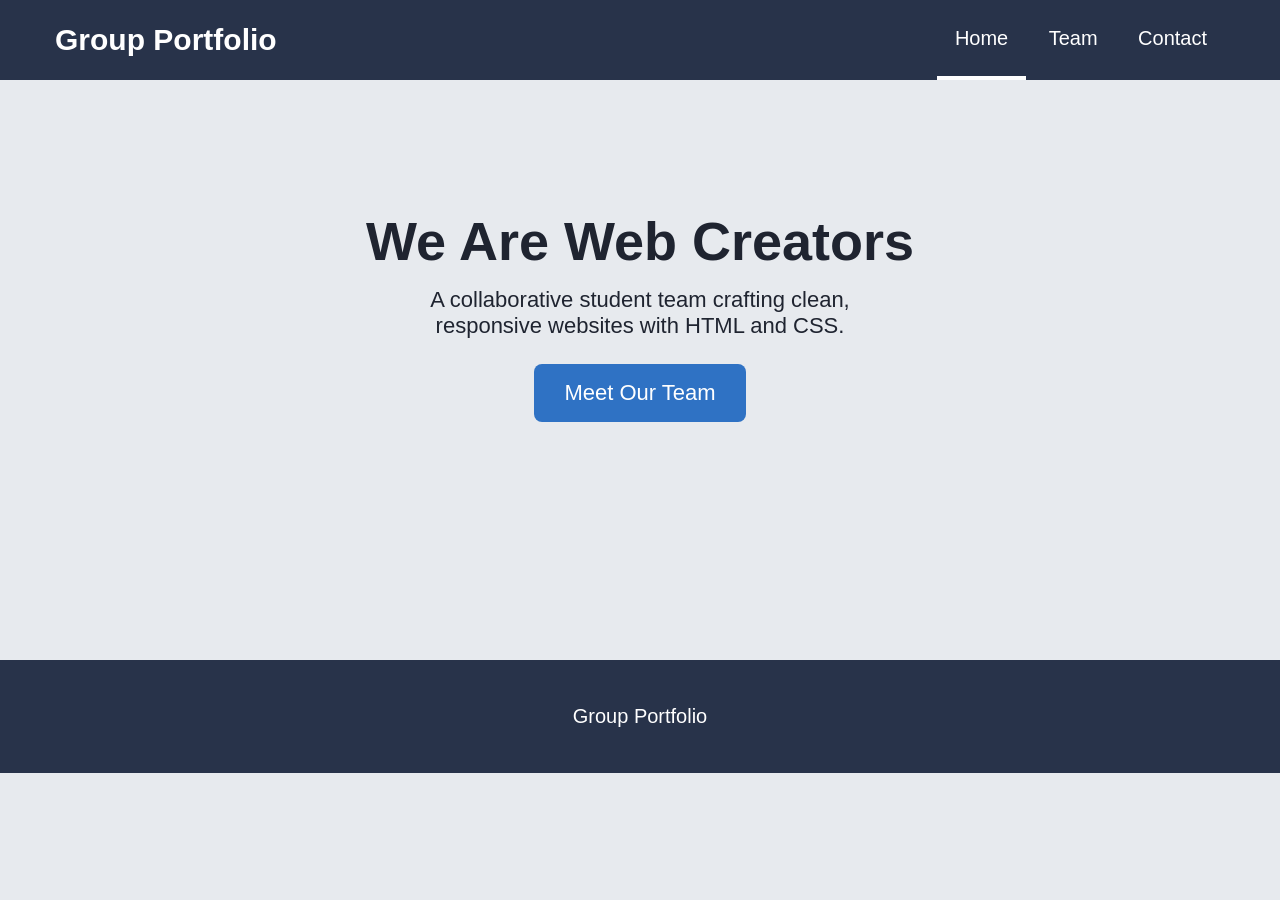
<file: index.html>
<!DOCTYPE html>
<html lang="en">
<head>
  <meta charset="UTF-8">
  <meta name="viewport" content="width=device-width, initial-scale=1.0">
  <title>Group Portfolio</title>
  <link rel="stylesheet" href="style.css">
</head>
<body>

  <!-- HEADER (same on every page; only the "active" class moves) -->
  <header>
    <div class="logo">Group Portfolio</div>
    <nav>
      <a href="index.html" class="active">Home</a>
      <a href="team.html">Team</a>
      <a href="contact.html">Contact</a>
    </nav>
  </header>

  <!-- MAIN: home page content -->
  <main class="hero">
    <h1>We Are Web Creators</h1>
    <p>A collaborative student team crafting clean, responsive websites with HTML and CSS.</p>
    <a href="team.html" class="btn">Meet Our Team</a>
  </main>

  <!-- FOOTER (same on every page) -->
  <footer>
    <p>Group Portfolio</p>
  </footer>

</body>
</html>
</file>
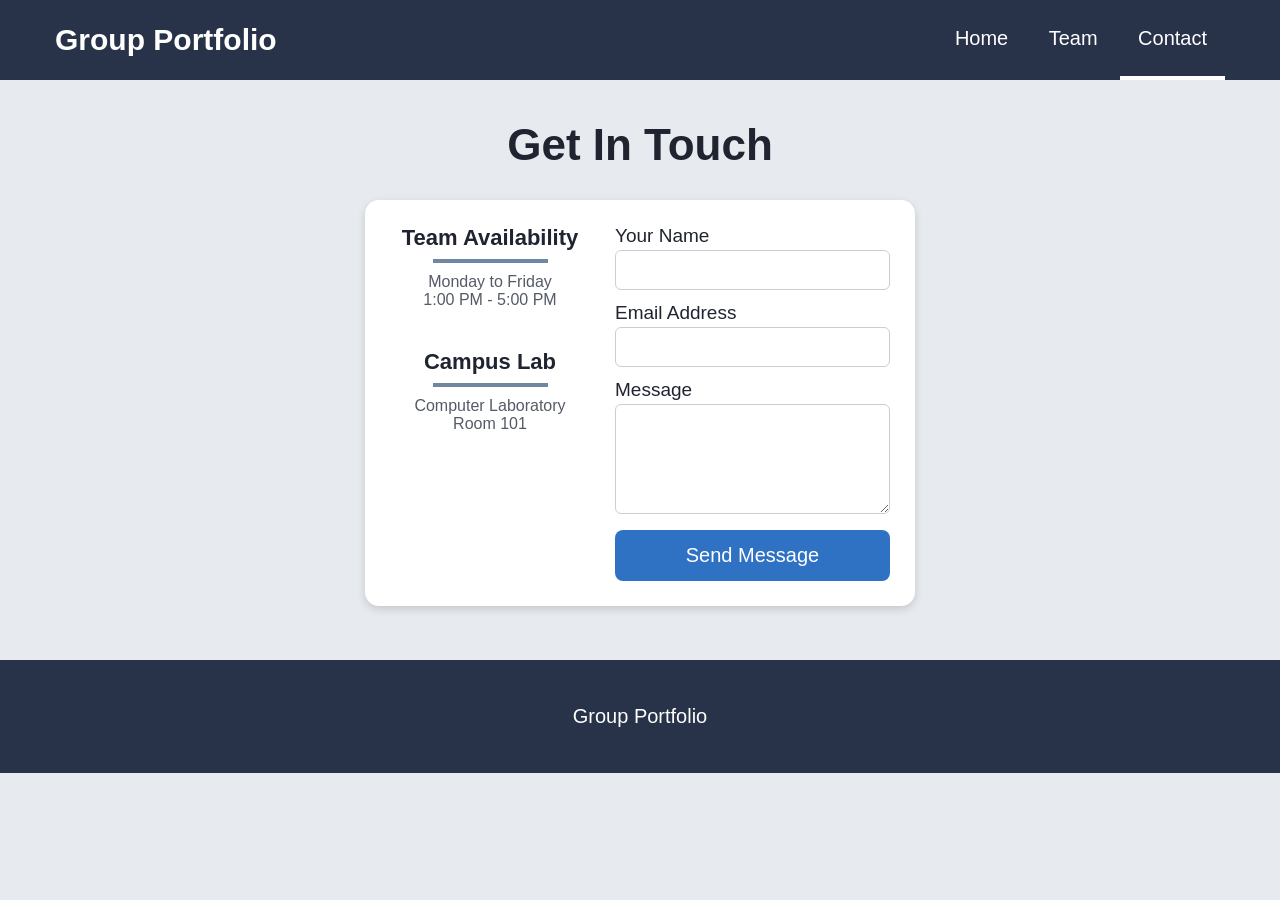
<file: contact.html>
<!DOCTYPE html>
<html lang="en">
<head>
  <meta charset="UTF-8">
  <meta name="viewport" content="width=device-width, initial-scale=1.0">
  <title>Group Portfolio</title>
  <link rel="stylesheet" href="style.css">
</head>
<body>

  <!-- HEADER (same on every page; only the "active" class moves) -->
  <header>
    <div class="logo">Group Portfolio</div>
    <nav>
      <a href="index.html">Home</a>
      <a href="team.html">Team</a>
      <a href="contact.html" class="active">Contact</a>
    </nav>
  </header>

  <!-- MAIN: contact page content -->
  <main>
    <h1>Get In Touch</h1>

    <div class="contact-box">

      <!-- LEFT column: availability / location -->
      <div class="info-column">
        <h3>Team Availability</h3>
        <div class="bar"></div>
        <p>Monday to Friday<br>1:00 PM - 5:00 PM</p>

        <h3>Campus Lab</h3>
        <div class="bar"></div>
        <p>Computer Laboratory<br>Room 101</p>
      </div>

      <!-- RIGHT column: inquiry form -->
      <div class="form-column">
        <form action="#" method="post">
          <label for="name">Your Name</label>
          <input type="text" id="name" name="name" required>

          <label for="email">Email Address</label>
          <input type="email" id="email" name="email" required>

          <label for="message">Message</label>
          <textarea id="message" name="message" required></textarea>

          <button type="submit">Send Message</button>
        </form>
      </div>

    </div>
  </main>

  <!-- FOOTER (same on every page) -->
  <footer>
    <p>Group Portfolio</p>
  </footer>

</body>
</html>
</file>
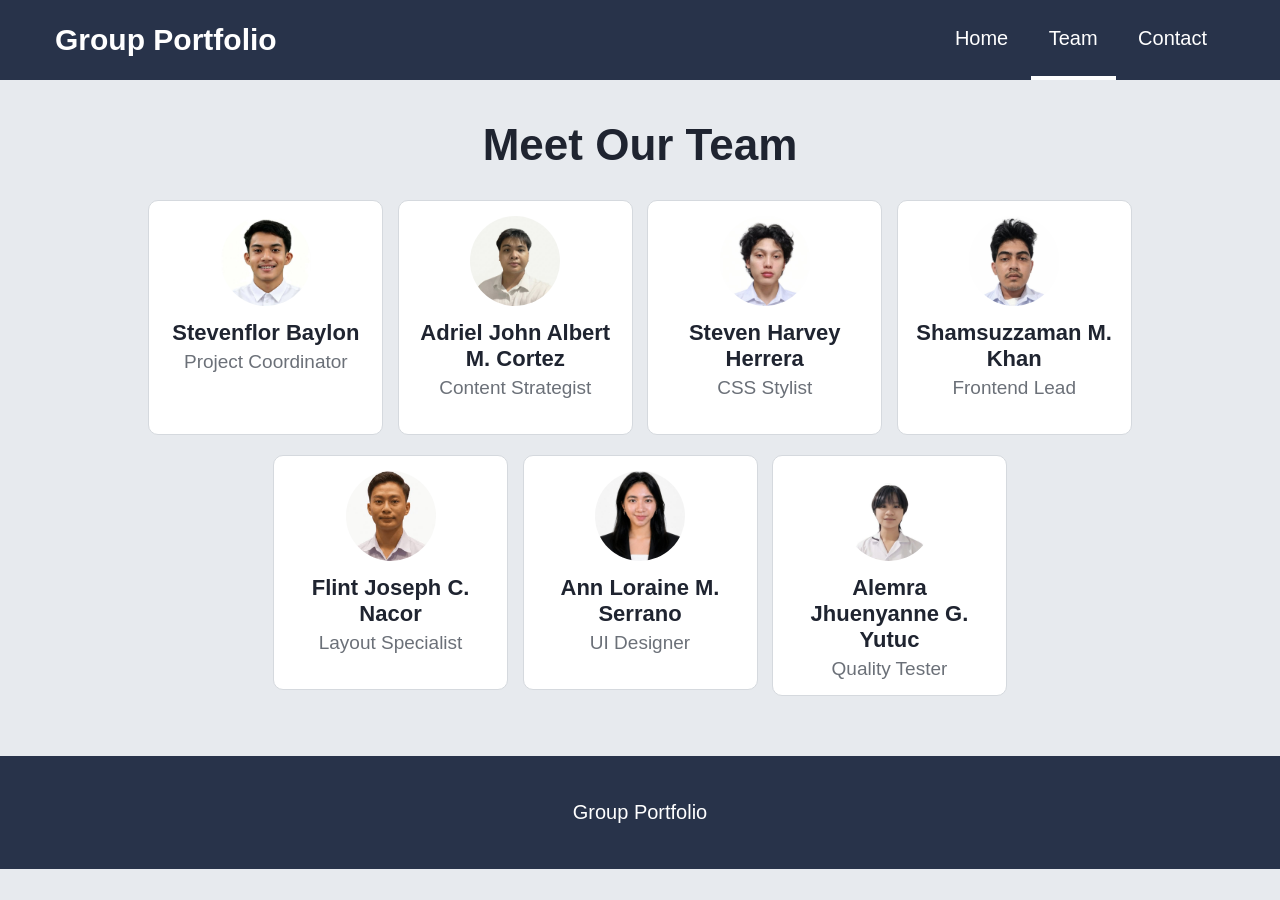
<file: team.html>
<!DOCTYPE html>
<html lang="en">
<head>
  <meta charset="UTF-8">
  <meta name="viewport" content="width=device-width, initial-scale=1.0">
  <title>Group Portfolio</title>
  <link rel="stylesheet" href="style.css">
</head>
<body>

  <!-- HEADER (same on every page; only the "active" class moves) -->
  <header>
    <div class="logo">Group Portfolio</div>
    <nav>
      <a href="index.html">Home</a>
      <a href="team.html" class="active">Team</a>
      <a href="contact.html">Contact</a>
    </nav>
  </header>

  <!-- MAIN: team page content -->
  <main>
    <h1>Meet Our Team</h1>

    <div class="team-grid">

      <!-- Member 1 -->
      <div class="card">
        <img src="images/member7.png" alt="Photo of Stevenflor Baylon">
        <h3>Stevenflor Baylon</h3>
        <p>Project Coordinator</p>
      </div>

      <!-- Member 2 -->
      <div class="card">
        <img src="images/member4.png" alt="Photo of Adriel John Albert M. Cortez">
        <h3>Adriel John Albert M. Cortez</h3>
        <p>Content Strategist</p>
      </div>

      <!-- Member 3 -->
      <div class="card">
        <img src="images/member5.png" alt="Photo of Steven Harvey Herrera">
        <h3>Steven Harvey Herrera</h3>
        <p>CSS Stylist</p>
      </div>

      <!-- Member 4 -->
      <div class="card">
        <img src="images/member2.png" alt="Photo of Shamsuzzaman M. Khan">
        <h3>Shamsuzzaman M. Khan</h3>
        <p>Frontend Lead</p>
      </div>

      <!-- Member 5 -->
      <div class="card">
        <img src="images/member3.png" alt="Photo of Flint Joseph C. Nacor">
        <h3>Flint Joseph C. Nacor</h3>
        <p>Layout Specialist</p>
      </div>

      <!-- Member 6 -->
      <div class="card">
        <img src="images/member1.png" alt="Photo of Ann Loraine M. Serrano">
        <h3>Ann Loraine M. Serrano</h3>
        <p>UI Designer</p>
      </div>

      <!-- Member 7 -->
      <div class="card">
        <img src="images/member6.png" alt="Photo of Alemra Jhuenyanne G. Yutuc">
        <h3>Alemra Jhuenyanne G. Yutuc</h3>
        <p>Quality Tester</p>
      </div>

    </div>
  </main>

  <!-- FOOTER (same on every page) -->
  <footer>
    <p>Group Portfolio</p>
  </footer>

</body>
</html>
</file>
<file: style.css>
/* =========================================================
   GROUP PORTFOLIO - style.css  (used by all 3 pages)
   Sections: 1 Reset/Body, 2 Header+Nav, 3 Main, 4 Home,
             5 Team, 6 Contact, 7 Footer
   ========================================================= */

/* ---------- 1. RESET / BODY ---------- */
* {
  box-sizing: border-box;   /* width includes padding + border (easier math) */
}

body {
  margin: 0;
  font-family: Arial, Helvetica, sans-serif;
  background-color: #e7eaee;
  color: #1f2430;
}

/* ---------- 2. HEADER + NAVIGATION ---------- */
header {
  background-color: #28334a;
  padding: 0 55px;
  overflow: hidden;          /* lets the header wrap its floated children */
}

.logo {
  float: left;
  color: white;
  font-size: 30px;
  font-weight: bold;
  line-height: 80px;         /* makes the header 80px tall */
}

nav {
  float: right;
}

nav a {
  display: inline-block;
  color: white;
  text-decoration: none;     /* removes underline from links */
  font-size: 20px;
  line-height: 76px;
  padding: 0 18px;
  border-bottom: 4px solid transparent;   /* invisible until hover/active */
}

nav a:hover {
  background-color: #3a4864;
  border-bottom: 4px solid #6f87a3;
}

nav a.active {
  border-bottom: 4px solid white;         /* active page indicator */
}

/* ---------- 3. MAIN (shared by all pages) ---------- */
main {
  min-height: 580px;
  padding: 40px 20px;
}

main h1 {
  text-align: center;
  font-size: 44px;
  margin: 0 0 30px 0;
}

/* ---------- 4. HOME PAGE ---------- */
.hero {
  text-align: center;
  padding-top: 130px;
}

.hero h1 {
  font-size: 54px;
  margin-bottom: 15px;
}

.hero p {
  font-size: 22px;
  max-width: 480px;
  margin: 0 auto 25px auto;  /* auto left/right = centered */
}

.btn {
  display: inline-block;
  background-color: #2f72c4;
  color: white;
  text-decoration: none;
  font-size: 22px;
  padding: 16px 30px;
  border-radius: 8px;
}

.btn:hover {
  background-color: #1f5aa3;
}

/* ---------- 5. TEAM PAGE ---------- */
.team-grid {
  max-width: 1080px;         /* wide enough for 4 cards per row */
  margin: 0 auto;
  text-align: center;        /* centers the cards in each row */
}

.card {
  display: inline-block;     /* cards sit side by side */
  vertical-align: top;
  width: 235px;
  min-height: 235px;         /* keeps all cards the same height */
  margin: 0 5px 20px 5px;
  padding: 15px;
  background-color: white;
  border: 1px solid #d5d9de;
  border-radius: 10px;
}

.card:hover {
  box-shadow: 0 6px 14px rgba(0, 0, 0, 0.25);
  border-color: #2f72c4;
}

.card img {
  width: 90px;
  height: 90px;
  border-radius: 50%;        /* makes the photo a circle */
  object-fit: cover;         /* keeps photos from looking squished */
}

.card h3 {
  margin: 10px 0 5px 0;
  font-size: 22px;
}

.card p {
  margin: 0;
  font-size: 19px;
  color: #6b7078;
}

/* ---------- 6. CONTACT PAGE ---------- */
.contact-box {
  max-width: 550px;
  margin: 0 auto;
  padding: 25px;
  background-color: white;
  border-radius: 14px;
  box-shadow: 0 3px 8px rgba(0, 0, 0, 0.15);
  overflow: hidden;          /* wraps the two floated columns */
}

.info-column {               /* LEFT column */
  float: left;
  width: 40%;
  text-align: center;
}

.form-column {               /* RIGHT column */
  float: right;
  width: 55%;
}

.info-column h3 {
  margin: 0 0 8px 0;
  font-size: 22px;
}

.bar {                       /* the short blue-gray line under headings */
  width: 115px;
  height: 4px;
  margin: 0 auto 10px auto;
  background-color: #6f87a3;
}

.info-column p {
  margin: 0 0 40px 0;
  font-size: 16px;
  color: #555b66;
}

.form-column label {
  display: block;
  font-size: 19px;
  margin-bottom: 3px;
}

.form-column input,
.form-column textarea {
  width: 100%;
  padding: 10px;
  margin-bottom: 12px;
  border: 1px solid #c9ced6;
  border-radius: 6px;
  font-size: 16px;
  font-family: Arial, Helvetica, sans-serif;
}

.form-column textarea {
  height: 110px;
}

.form-column input:focus,
.form-column textarea:focus {
  outline: 2px solid #2f72c4;   /* outline (from the lesson) */
}

.form-column button {
  width: 100%;
  padding: 14px;
  border: none;
  border-radius: 8px;
  background-color: #2f72c4;
  color: white;
  font-size: 20px;
  cursor: pointer;
}

.form-column button:hover {
  background-color: #1f5aa3;
}

/* ---------- 7. FOOTER ---------- */
footer {
  background-color: #28334a;
  color: white;
  text-align: center;
  font-size: 20px;
  padding: 25px 0;
}
</file>
